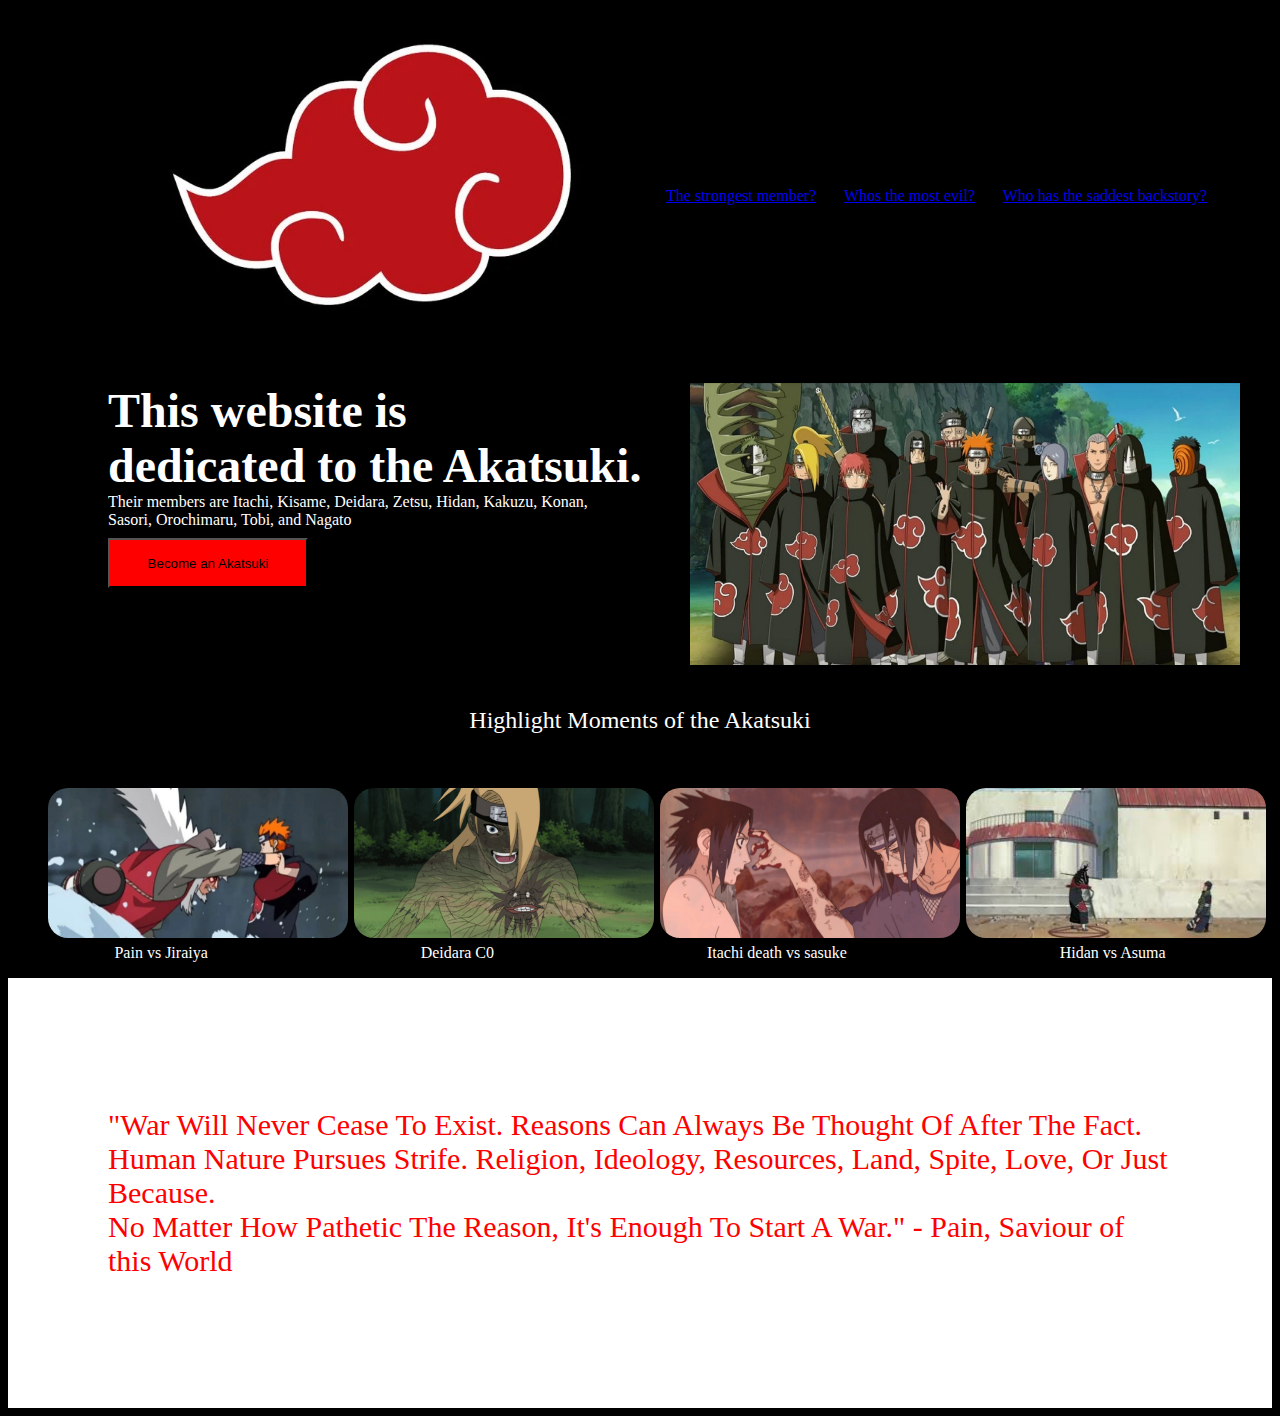
<file: index.html>
<!DOCTYPE html>
<html>
    <head><meta charset="utf-8"> 
      <title>Akatsuki Fan Page</title>
        <link rel="stylesheet" href="styles2.css">
           
          
            <div class="header">
               <div class="symbol">
                 &nbsp&nbsp&nbsp&nbsp&nbsp&nbsp&nbsp&nbsp&nbsp&nbsp&nbsp&nbsp&nbsp&nbsp&nbsp&nbsp&nbsp&nbsp&nbsp&nbsp&nbsp&nbsp&nbsp&nbsp&nbsp&nbsp&nbsp<img src="theimages/symbol.webp">
            </div>
            
              <P class="headertext">
                 <a href="https://www.thedigitalfix.com/naruto/akatsuki-members-ranked">The strongest member?</a> &nbsp&nbsp&nbsp&nbsp&nbsp
                <a href="https://www.cbr.com/naruto-akatsuki-ranked-least-most-evil/">Whos the most evil?</a> &nbsp&nbsp&nbsp&nbsp&nbsp
                <a href="https://exquirephilippines.blogspot.com/2021/04/naruto-every-akatsuki-backstory-ranked.html">Who has the saddest backstory?</a>  

            
              </p>
            
   
          </div>
        
    </head>
  
    
  
    <body>
  
    


       <div class="secondsection">  
         <div class="dedicate">
            This website is <br>dedicated to the Akatsuki.
         </div>
      
                 <div class="members">
                   Their members are Itachi, Kisame, Deidara, Zetsu, Hidan, Kakuzu, Konan,<br>Sasori, Orochimaru, Tobi, and Nagato
                
                  </div>
            
                <div class="button">
                 <button>Become an Akatsuki </button> 
                </div>
          
          <div class="group">
           <img src="theimages/Akatsuki-Ranked.webp">
          </div>
       </div>
       <div class="highlight">
        <p>Highlight Moments of the Akatsuki</p>
      </div>
        <div class="thirdsection">
           
          <img src="theimages/pain.webp" id="pain">
          <img src="theimages/hidan.jpeg" id="hidan">
          <img src="theimages/C0.webp" id="co">
          <img src="theimages/itachi-vs-sasuke-conclusion-1649453402381.webp" id="itachi">
              
        </div>
        <div class="explain">
          <P>Pain vs Jiraiya</P> <p> Deidara C0 </p> <p>Itachi death vs sasuke</P><p>Hidan vs Asuma </p> 
         </div>
       
       
        <div class="qoute">
            <P>"War Will Never Cease To Exist. Reasons Can Always Be Thought Of After The Fact.<br> Human Nature Pursues Strife. Religion, Ideology, Resources, Land, Spite, Love, Or Just Because. <br>No Matter How Pathetic The Reason, It's Enough To Start A War." - Pain, Saviour of this World</P> 
        </div>
        
 
    
    
    
















  
    </body>















</html>
</file>
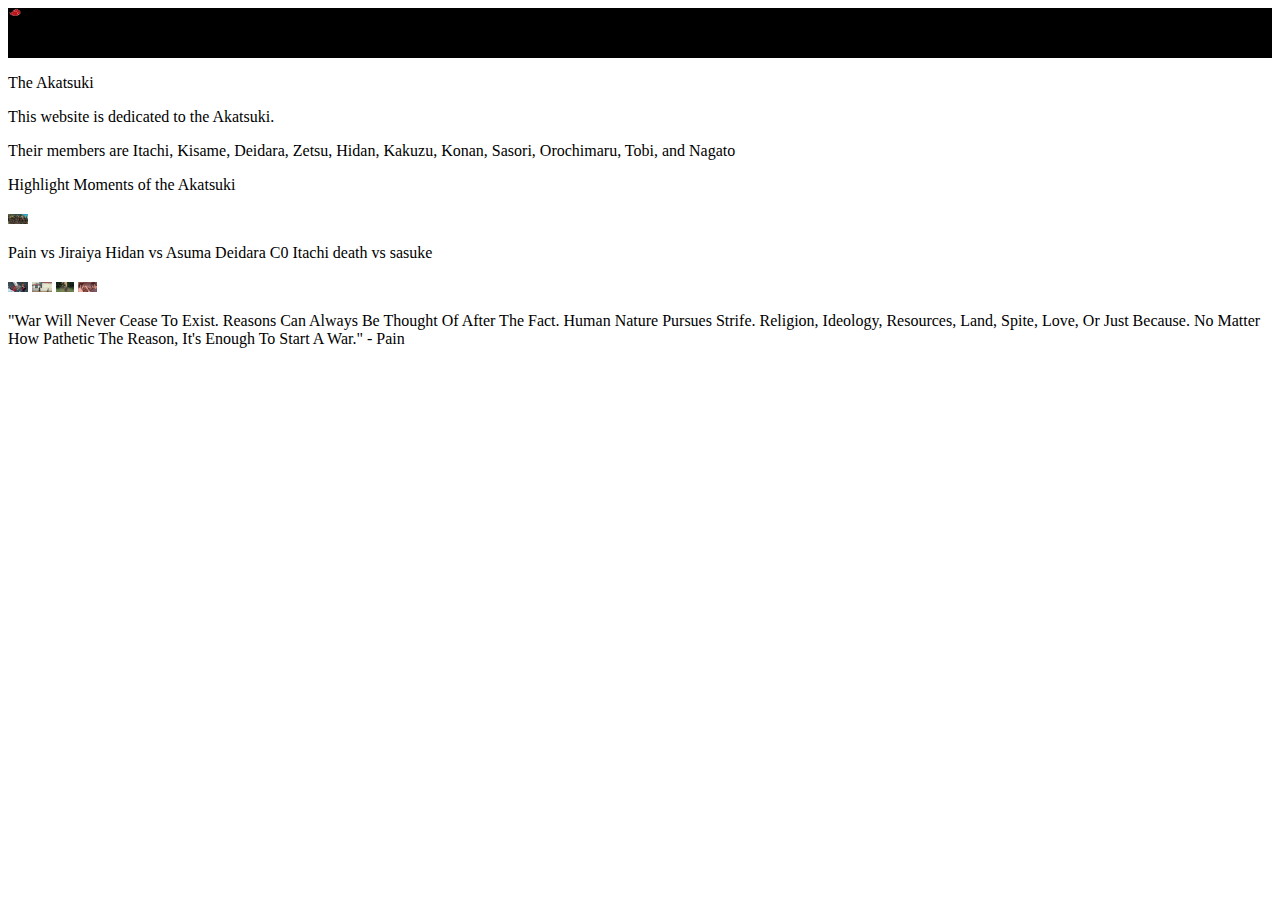
<file: my.html>
<!DOCTYPE html>
<html>
  <head><meta charset="utf-8">
        <link rel="stylesheet" href="styles.css">
        <div class="header">
            <img src="theimages/symbol.webp">
            <P>Whos the strongest member?</P>
            <p>Whos the most evil?</p>
            <p>Which member do you want back?</p>
   
           </div>
        
  </head>
  
    
  
    <body>
  
    


        <div class="2ndsection">
         <p> The Akatsuki</p> 
         <p> This website is dedicated to the Akatsuki.</p>
         <P>Their members are Itachi, Kisame, Deidara, Zetsu, Hidan, Kakuzu, Konan, Sasori, Orochimaru, Tobi, and Nagato</P>
         <P>Highlight Moments of the Akatsuki</P>
         <img src="theimages/Akatsuki-Ranked.webp">
        </div>



        <div class="thirdsection">
          <P>Pain vs Jiraiya  Hidan vs Asuma   Deidara C0  Itachi death vs sasuke</P>
          <img src="theimages/pain.webp">
          <img src="theimages/hidan.jpeg">
          <img src="theimages/C0.webp">
          <img src="theimages/itachi-vs-sasuke-conclusion-1649453402381.webp">
        </div>
       
       
       
        <div class="qoute">
            <P>"War Will Never Cease To Exist. Reasons Can Always Be Thought Of After The Fact. Human Nature Pursues Strife. Religion, Ideology, Resources, Land, Spite, Love, Or Just Because. No Matter How Pathetic The Reason, It's Enough To Start A War." - Pain</P> 
        </div>
        
 
    
    
    
















  
    </body>















</html>
</file>
<file: styles2.css>
html{
    background-color: black;
}

.header{
    background-color: black;
    display: flex;
    justify-content: space-between;
    align-items:center;
}
img{
    height:auto;
    width: 550px;
}

.headertext{
    
    white-space: nowrap;
    font-size:medium
    color: white;
    padding-right: 90px;


}
.secondsection{
    display: grid;
    background-color: black;
    color: white;
    grid-template-columns: 50% 20%; 
    grid-template-rows:25% 1%;
    padding-left: 100px;
    height: 300px;
}
.dedicate{
font-size: 48px;
font-weight: bolder;
height: 139px;
width:auto;

}
.members{
grid-column: 1;
grid-row: 2;
padding-top: 35px;



}
.group{
grid-column: 2;
grid-row: 1;



}


button{

width: 200px;
height: 50px;
background-color: red;



}
.button{
    grid-column: 1;
    grid-row: 2;
    padding-top: 80px;
}





.thirdsection{
    
    color: white;
    display: grid;
    grid-template-columns: 25% 25% 25% 25%;
    grid-template-rows:20% 40% 40%;
    padding-left: 40px;
    
   
}
#pain{
    grid-column: 1;
    grid-row: 2;
    height:150px;
    width: 300px;
    border-radius: 20px;
    
}
#co{
    grid-column: 2;
    grid-row: 2;
height:150px;
width: 300px;
border-radius: 20px;
}
#itachi{

height:150px;
width: 300px;
grid-column: 3;
    grid-row: 2;
    border-radius: 20px;
}
#hidan{
    grid-column: 4;
    grid-row: 2;
height:150px;
width: 300px;
border-radius: 20px;
}
.highlight{
    color: white;
    display: flex;
    justify-content: center;
    font-size: 24px; 
    
}
.explain{
    display:flex;
    color: white;
    justify-content: space-around;
    padding-top: 20px;
}
.qoute{
    display: flex;
    color: red;
    font-size: 30px;
    padding-left: 30px;
    flex-wrap: wrap;
    justify-content: center;
    background-color: white;
    padding: 100px;
}
</file>
<file: styles.css>
body{
    background-color: white;
}
.header{
    display: flex;
    background-color: black;
    justify-content: space-between;
}
img{
    
height: 10px;
width: auto;
}
.headertext{
    color: white;
   display: flex;
   justify-content: space-between;
   font-size: smaller;
}





.dedicate{
    font-size: 48px;
    font-weight: bolder;
}
.secondsection{
    display: flex;
    background: black;
    color: white;
}
    .group{
        height: 100px;
        width: auto;
        grid-column: 2;
        
    }
    button{
      height: 45px;
      width: auto;
      
    }
    button{
        grid-column: 1;
    }

    
}
</file>
